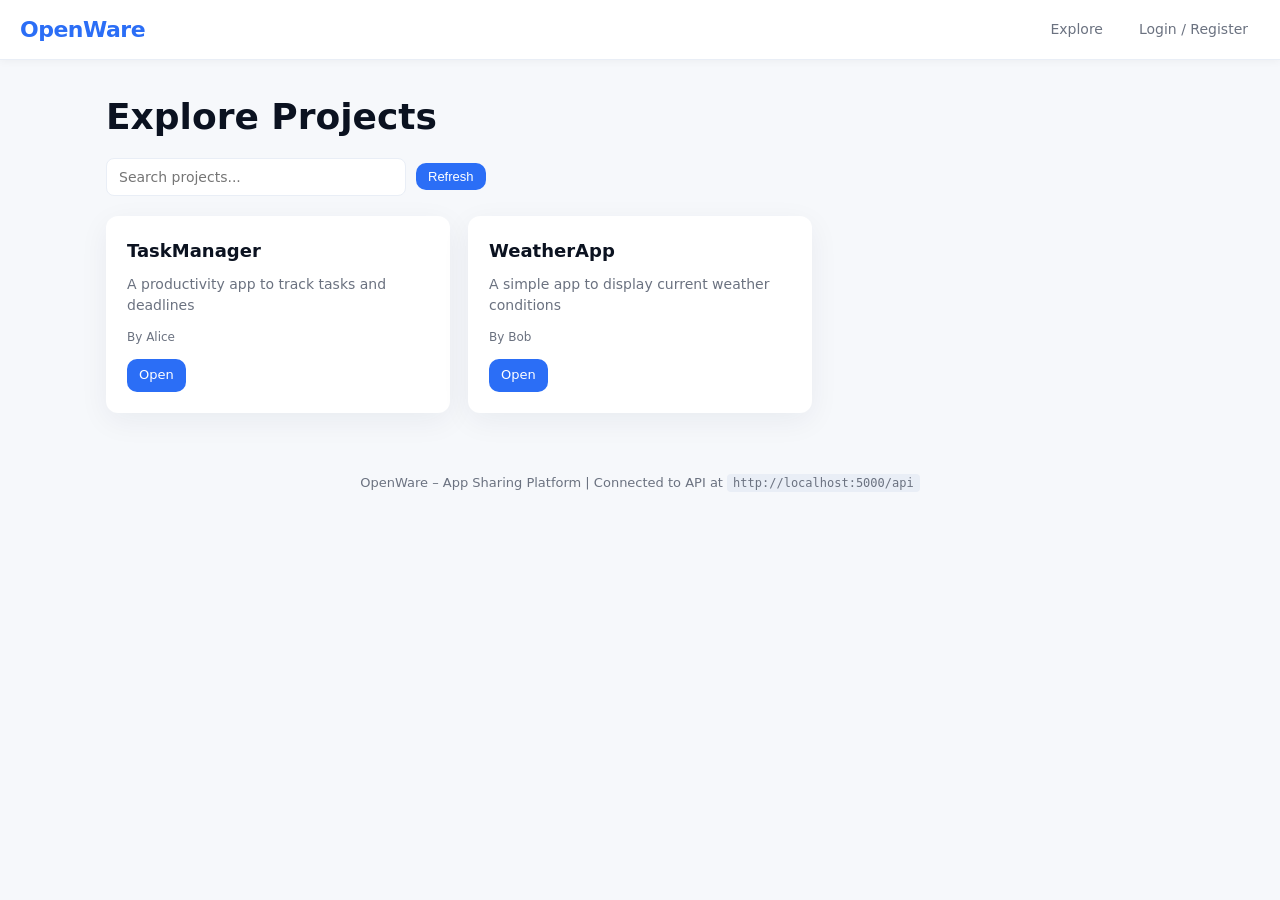
<file: index.html>
<!-- <!doctype html>
<html lang="en">
<head>
  <meta charset="utf-8" />
  <meta name="viewport" content="width=device-width,initial-scale=1" />
  <title>PlayHub — Demo UI</title>
  <link rel="stylesheet" href="styles.css">
</head>
<body>
  <header class="site-header">
    <div class="brand"><a href="#/">PlayHub</a></div>
    <nav class="nav">
      <a href="#/">Explore</a>
      <a href="#/upload" id="nav-upload" style="display:none">Upload</a>
      <a href="#/admin" id="nav-admin" style="display:none">Admin</a>
      <a href="#/login" id="nav-login">Login / Register</a>
      <button id="logout-btn" class="btn-link" style="display:none">Logout</button>
    </nav>
  </header>

  <main id="app" class="container"></main>

  <footer class="site-footer">
    <small>PlayHub UI Demo — works offline with localStorage or connects to API at <code>http://localhost:5000/api</code></small>
  </footer>

  <template id="card-template">
    <article class="card">
      <h3 class="card-title"></h3>
      <p class="card-desc"></p>
      <div class="meta">By <span class="author"></span></div>
      <div style="margin-top:auto"><a class="btn small view-btn">Open</a></div>
    </article>
  </template>

  <script src="app.js"></script>
</body>
</html> -->
<!doctype html>
<html lang="en">
<head>
  <meta charset="utf-8" />
  <meta name="viewport" content="width=device-width,initial-scale=1" />
  <title>OpenWare – App Sharing Platform</title>
  <link rel="stylesheet" href="styles.css">
</head>
<body>
  <header class="site-header">
    <div class="brand"><a href="#/">OpenWare</a></div>
    <nav class="nav">
      <a href="#/">Explore</a>
      <a href="#/upload" id="nav-upload" style="display:none">Upload</a>
      <a href="#/admin" id="nav-admin" style="display:none">Admin</a>
      <a href="#/login" id="nav-login">Login / Register</a>
      <button id="logout-btn" class="btn-link" style="display:none">Logout</button>
    </nav>
  </header>

  <main id="app" class="container"></main>

  <footer class="site-footer">
    <p>OpenWare – App Sharing Platform | Connected to API at <code>http://localhost:5000/api</code></p>
  </footer>

  <script src="app.js"></script>
</body>
</html>
</file>
<file: styles.css>
/* :root{
  --accent:#2b6ef6;
  --muted:#6b7280;
  --bg:#f6f8fb;
  --card:#fff;
  --maxw:1100px;
  --radius:12px;
  --shadow: 0 8px 30px rgba(20,30,60,0.06);
}

*{box-sizing:border-box}
body{margin:0;font-family:Inter,system-ui,Arial,sans-serif;background:var(--bg);color:#0b1220}
.container{max-width:var(--maxw);margin:28px auto;padding:0 16px}
.site-header{display:flex;align-items:center;justify-content:space-between;padding:12px 20px;background:#fff;border-bottom:1px solid #e9eef6;position:sticky;top:0;z-index:10;border-radius:0 0 8px 8px}
.brand a{color:var(--accent);font-weight:700;text-decoration:none;font-size:20px}
.nav{display:flex;align-items:center;gap:12px}
.nav a{color:var(--muted);text-decoration:none;padding:6px 8px;border-radius:8px}
.nav a:hover{background:#f2f6ff;color:var(--accent)}
.btn-link{background:none;border:none;color:var(--muted);cursor:pointer}
.btn{background:var(--accent);color:#fff;border:none;padding:8px 12px;border-radius:10px;cursor:pointer;text-decoration:none}
.small{padding:6px 10px;font-size:14px}*/

/* Layout */
/* .grid{display:grid;grid-template-columns:repeat(auto-fit,minmax(260px,1fr));gap:16px;margin-top:16px}
.card{background:var(--card);padding:16px;border-radius:12px;box-shadow:var(--shadow);display:flex;flex-direction:column;min-height:140px}
.card-title{margin:0;font-size:20px}
.card-desc{margin:8px 0;color:var(--muted);font-size:15px}
.meta{color:var(--muted);font-size:13px} */

/* Forms */
/* form{background:var(--card);padding:16px;border-radius:12px;box-shadow:var(--shadow);max-width:760px}
label{display:block;margin-top:10px;font-size:13px;color:var(--muted)}
input,textarea,select{width:100%;padding:10px;border:1px solid #eef2f7;border-radius:10px;font-size:14px;margin-top:6px} */

/* Sections */
/* .header-large{margin-top:18px}
.h1{font-size:40px;margin:8px 0}
.controls{display:flex;gap:8px;align-items:center;margin-top:12px} */

/* Admin list */
/* .pending-list{display:grid;gap:12px;margin-top:12px}
.pending-item{display:flex;align-items:center;justify-content:space-between;padding:12px;background:var(--card);border-radius:10px;box-shadow:var(--shadow)} */

/* Responsive */
/* @media (max-width:640px){
  .h1{font-size:28px}
  .site-header{padding:10px}
  .container{margin:12px auto;padding:0 10px}
} */


:root{
  --accent:#2b6ef6;
  --muted:#6b7280;
  --bg:#f6f8fb;
  --card:#fff;
  --maxw:1100px;
  --radius:12px;
  --shadow: 0 8px 30px rgba(20,30,60,0.06);
}

*{box-sizing:border-box;margin:0;padding:0}
body{font-family:Inter,system-ui,Arial,sans-serif;background:var(--bg);color:#0b1220;line-height:1.6}
.container{max-width:var(--maxw);margin:28px auto;padding:0 16px}

/* Header */
.site-header{display:flex;align-items:center;justify-content:space-between;padding:12px 20px;background:#fff;border-bottom:1px solid #e9eef6;position:sticky;top:0;z-index:10;box-shadow:0 2px 8px rgba(0,0,0,0.04)}
.brand a{color:var(--accent);font-weight:700;text-decoration:none;font-size:22px;letter-spacing:-0.5px}
.nav{display:flex;align-items:center;gap:12px}
.nav a{color:var(--muted);text-decoration:none;padding:6px 12px;border-radius:8px;font-size:14px;transition:all 0.2s}
.nav a:hover{background:#f2f6ff;color:var(--accent)}
.btn-link{background:none;border:none;color:var(--muted);cursor:pointer;padding:6px 12px;font-size:14px;border-radius:8px;transition:all 0.2s}
.btn-link:hover{background:#fee;color:#e53e3e}
.btn{background:var(--accent);color:#fff;border:none;padding:10px 16px;border-radius:10px;cursor:pointer;text-decoration:none;font-size:14px;font-weight:500;transition:all 0.2s;display:inline-block}
.btn:hover{background:#1e5ed9;transform:translateY(-1px)}
.btn.small{padding:6px 12px;font-size:13px}
.btn.danger{background:#e53e3e}
.btn.danger:hover{background:#c92a2a}

/* Footer */
.site-footer{text-align:center;padding:20px;color:var(--muted);font-size:13px;margin-top:40px}
.site-footer code{background:#e9eef6;padding:2px 6px;border-radius:4px;font-size:12px}

/* Layout */
.grid{display:grid;grid-template-columns:repeat(auto-fill,minmax(280px,1fr));gap:18px;margin-top:20px}
.card{background:var(--card);padding:20px;border-radius:12px;box-shadow:var(--shadow);display:flex;flex-direction:column;min-height:160px;transition:all 0.2s;border:1px solid transparent}
.card:hover{transform:translateY(-2px);box-shadow:0 12px 40px rgba(20,30,60,0.1);border-color:#e9eef6}
.card-title{margin:0 0 8px 0;font-size:18px;font-weight:600;color:#0b1220}
.card-desc{margin:0 0 12px 0;color:var(--muted);font-size:14px;line-height:1.5;flex:1}
.meta{color:var(--muted);font-size:12px;margin-bottom:12px}
.card-footer{margin-top:auto;display:flex;gap:8px;align-items:center}

/* Forms */
form{background:var(--card);padding:24px;border-radius:12px;box-shadow:var(--shadow);max-width:560px;margin:0 auto}
label{display:block;margin-top:14px;font-size:13px;color:#0b1220;font-weight:500;margin-bottom:6px}
input,textarea,select{width:100%;padding:10px 12px;border:1px solid #e9eef6;border-radius:8px;font-size:14px;font-family:inherit;transition:all 0.2s}
input:focus,textarea:focus,select:focus{outline:none;border-color:var(--accent);box-shadow:0 0 0 3px rgba(43,110,246,0.1)}
textarea{resize:vertical;min-height:100px}

/* Page Headers */
.header-large{margin-top:12px;margin-bottom:20px}
.h1{font-size:36px;margin:0 0 12px 0;font-weight:700;color:#0b1220}
.subtitle{color:var(--muted);font-size:16px;margin-bottom:16px}
.controls{display:flex;gap:10px;align-items:center;margin-top:12px;flex-wrap:wrap}
.controls input{max-width:300px;margin:0}

/* Admin list */
.pending-list{display:grid;gap:14px;margin-top:16px}
.pending-item{display:flex;align-items:flex-start;justify-content:space-between;padding:16px;background:var(--card);border-radius:10px;box-shadow:var(--shadow);border:1px solid #e9eef6;gap:16px}
.pending-item-info{flex:1}
.pending-item-actions{display:flex;gap:8px;flex-shrink:0}

/* Loading & Empty States */
.loading{text-align:center;padding:40px;color:var(--muted);font-size:15px}
.empty{text-align:center;padding:60px 20px;color:var(--muted)}
.empty h3{font-size:18px;margin-bottom:8px;color:#0b1220}

/* Error messages */
.error{background:#fee;color:#c92a2a;padding:12px;border-radius:8px;margin:12px 0;font-size:14px;border:1px solid #fcc}
.success{background:#e6fcf5;color:#087f5b;padding:12px;border-radius:8px;margin:12px 0;font-size:14px;border:1px solid #96f2d7}

/* Project Detail View */
.project-view{background:var(--card);padding:32px;border-radius:12px;box-shadow:var(--shadow);max-width:800px;margin:0 auto}
.project-view h1{font-size:32px;margin-bottom:8px}
.project-view .meta{font-size:14px;margin-bottom:20px}
.project-view p{font-size:15px;line-height:1.7;color:#374151;margin-bottom:24px}
.project-tags{display:flex;gap:8px;flex-wrap:wrap;margin:16px 0}
.tag{background:#f2f6ff;color:var(--accent);padding:4px 12px;border-radius:16px;font-size:12px;font-weight:500}

/* Responsive */
@media (max-width:768px){
  .h1{font-size:28px}
  .site-header{padding:10px 14px;flex-wrap:wrap}
  .brand a{font-size:18px}
  .nav{gap:8px}
  .nav a,.btn-link{padding:6px 8px;font-size:13px}
  .container{margin:16px auto;padding:0 12px}
  .grid{grid-template-columns:1fr;gap:14px}
  .controls{flex-direction:column;align-items:stretch}
  .controls input{max-width:100%}
  .pending-item{flex-direction:column}
  .pending-item-actions{width:100%;justify-content:flex-end}
  form{padding:20px}
  .project-view{padding:20px}
  .project-view h1{font-size:24px}
}

@media (max-width:480px){
  .h1{font-size:24px}
  .card{padding:16px}
  .btn{padding:8px 12px;font-size:13px}
}
</file>
